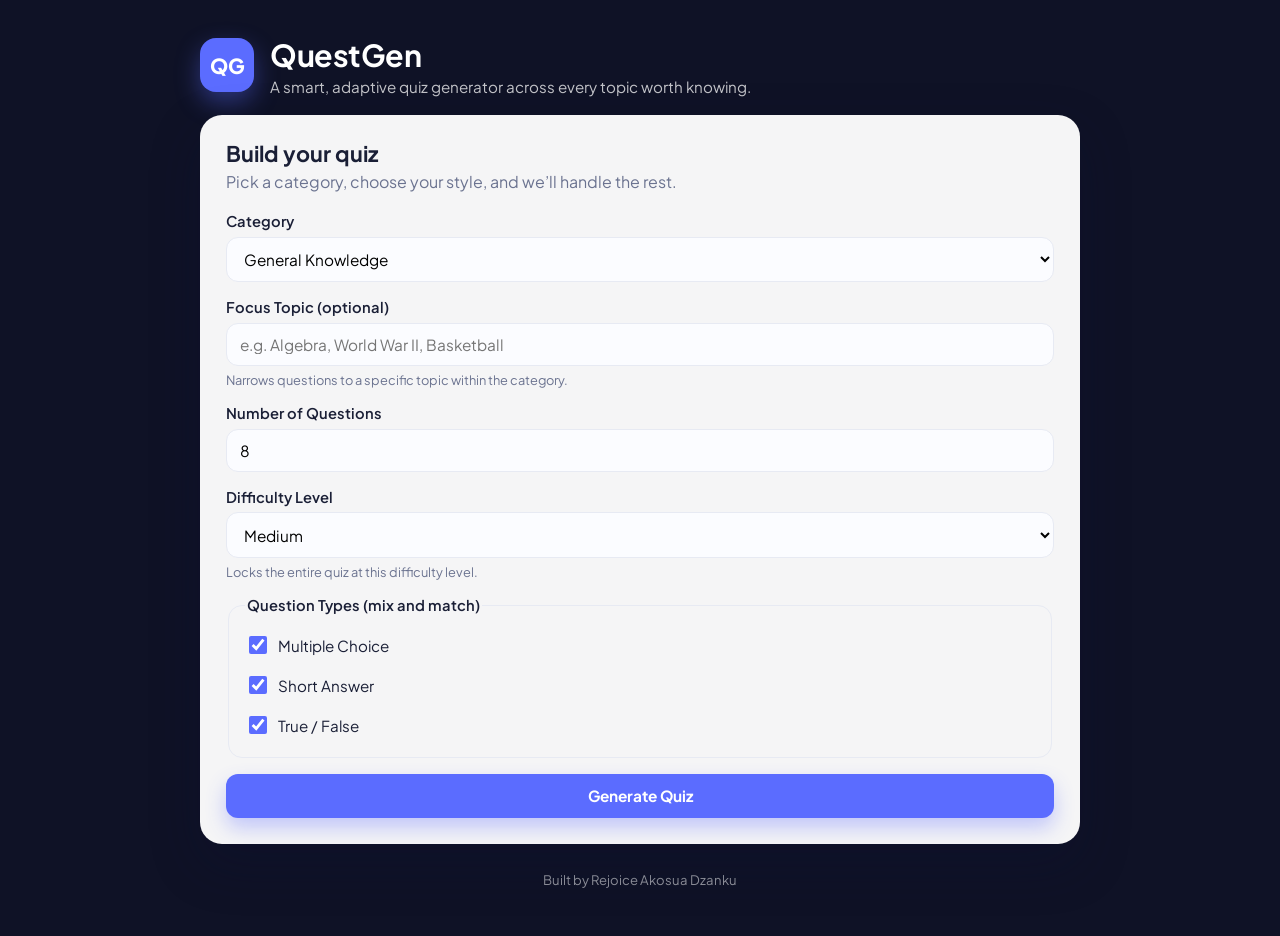
<file: static/index.html>
<!DOCTYPE html>
<html lang="en">
<head>
  <meta charset="UTF-8" />
  <meta name="viewport" content="width=device-width, initial-scale=1.0" />
  <title>QuestGen - Smart Question Generator</title>
  <link rel="preconnect" href="https://fonts.googleapis.com" />
  <link rel="preconnect" href="https://fonts.gstatic.com" crossorigin />
  <link href="https://fonts.googleapis.com/css2?family=Plus+Jakarta+Sans:wght@400;500;600;700;800&display=swap" rel="stylesheet" />
  <link rel="stylesheet" href="/static/style.css" />
</head>
<body>
  <div class="app-bg"></div>
  <main class="container">
    <header class="hero">
      <div class="logo">QG</div>
      <div class="hero-text">
        <h1>QuestGen</h1>
        <p class="tagline">A smart, adaptive quiz generator across every topic worth knowing.</p>
      </div>
      <!--USER_NAV-->
    </header>

    <section class="card screen">
      <h2 class="card-title">Build your quiz</h2>
      <p class="card-sub">Pick a category, choose your style, and we&rsquo;ll handle the rest.</p>

      <!--ERROR-->

      <form class="form-grid" action="/generate" method="post">
        <label class="field">
          <span>Category</span>
          <select name="subject">
            <option value="general">General Knowledge</option>
            <option value="science">Science &amp; Nature</option>
            <option value="physics">Physics</option>
            <option value="chemistry">Chemistry</option>
            <option value="biology">Biology</option>
            <option value="health">Health &amp; Medicine</option>
            <option value="technology">Technology</option>
            <option value="ai">Artificial Intelligence</option>
            <option value="mathematics">Mathematics</option>
            <option value="history">History</option>
            <option value="geography">Geography</option>
            <option value="space">Space &amp; Astronomy</option>
            <option value="literature">Literature</option>
            <option value="music">Music</option>
            <option value="sports">Sports</option>
            <option value="art">Art</option>
            <option value="economics">Economics</option>
          </select>
        </label>

        <label class="field">
          <span>Focus Topic (optional)</span>
          <input type="text" name="focus_topic" placeholder="e.g. Algebra, World War II, Basketball" autocomplete="off" />
          <small class="hint">Narrows questions to a specific topic within the category.</small>
        </label>

        <label class="field">
          <span>Number of Questions</span>
          <input type="number" name="total_questions" min="1" max="30" value="8" />
        </label>

        <label class="field">
          <span>Difficulty Level</span>
          <select name="difficulty">
            <option value="easy">Easy</option>
            <option value="medium" selected>Medium</option>
            <option value="hard">Hard</option>
            <option value="advanced">Advanced</option>
          </select>
          <small class="hint">Locks the entire quiz at this difficulty level.</small>
        </label>

        <fieldset class="field types">
          <legend>Question Types (mix and match)</legend>
          <label class="check"><input type="checkbox" name="multiple_choice" value="1" checked /> <span>Multiple Choice</span></label>
          <label class="check"><input type="checkbox" name="short_answer" value="1" checked /> <span>Short Answer</span></label>
          <label class="check"><input type="checkbox" name="true_false" value="1" checked /> <span>True / False</span></label>
        </fieldset>

        <button type="submit" class="btn btn-primary btn-block">Generate Quiz</button>
      </form>
    </section>

    <!--RESULTS-->

    <footer class="foot">Built by Rejoice Akosua Dzanku</footer>
  </main>
</body>
</html>
</file>
<file: static/style.css>
:root {
  --bg: #0f1226;
  --bg-2: #161a3a;
  --card: rgba(255, 255, 255, 0.96);
  --primary: #5b6cff;
  --primary-dark: #4250e0;
  --accent: #00d4b8;
  --success: #16a34a;
  --success-soft: #dcfce7;
  --danger: #dc2626;
  --danger-soft: #fee2e2;
  --text: #1a1f36;
  --muted: #6b7390;
  --border: #e7eaf3;
  --track: #e7eaf3;
  --shadow: 0 20px 50px rgba(12, 16, 50, 0.25);
}

* { box-sizing: border-box; }

html, body { height: 100%; }

body {
  margin: 0;
  font-family: "Plus Jakarta Sans", system-ui, Arial, sans-serif;
  color: var(--text);
  background: var(--bg);
  -webkit-font-smoothing: antialiased;
}

.app-bg {
  position: fixed;
  inset: 0;
  z-index: -1;
  background: var(--bg);
}

.container {
  width: min(880px, 94vw);
  margin: 0 auto;
  padding: 2.2rem 0 3rem;
  display: grid;
  gap: 1.2rem;
}

/* Hero */
.hero {
  display: flex;
  align-items: center;
  gap: 1rem;
  color: white;
}

.logo {
  width: 54px;
  height: 54px;
  border-radius: 16px;
  display: grid;
  place-items: center;
  font-weight: 800;
  font-size: 1.3rem;
  color: white;
  background: var(--primary);
  box-shadow: 0 10px 25px rgba(91, 108, 255, 0.4);
}

.hero h1 { margin: 0; font-size: 1.9rem; letter-spacing: -0.5px; }
.tagline { margin: 0.15rem 0 0; color: rgba(255, 255, 255, 0.75); font-size: 0.95rem; }

/* Cards */
.card {
  background: var(--card);
  border-radius: 22px;
  padding: 1.6rem;
  box-shadow: var(--shadow);
  backdrop-filter: blur(8px);
  animation: rise 0.4s ease both;
}

@keyframes rise {
  from { opacity: 0; transform: translateY(14px); }
  to { opacity: 1; transform: translateY(0); }
}

.card-title { margin: 0 0 0.25rem; font-size: 1.35rem; }
.card-sub { margin: 0 0 1.25rem; color: var(--muted); }

/* Form */
.form-grid { display: grid; gap: 1rem; }

.field { display: grid; gap: 0.4rem; }
.field > span, legend { font-weight: 600; font-size: 0.92rem; }
.hint { color: var(--muted); font-weight: 400; font-size: 0.8rem; }

select, input[type="number"], input[type="text"], input[type="email"], input[type="password"], textarea {
  width: 100%;
  border: 1.5px solid var(--border);
  border-radius: 12px;
  padding: 0.7rem 0.85rem;
  font-size: 0.96rem;
  font-family: inherit;
  background: #fbfcff;
  transition: border-color 0.15s, box-shadow 0.15s;
}

select:focus, input:focus, textarea:focus {
  outline: none;
  border-color: var(--primary);
  box-shadow: 0 0 0 4px rgba(91, 108, 255, 0.15);
}

.types {
  border: 1.5px solid var(--border);
  border-radius: 14px;
  padding: 0.9rem 1rem;
}

.check { display: flex; align-items: center; gap: 0.55rem; padding: 0.3rem 0; cursor: pointer; font-size: 0.95rem; }
.check input { width: 18px; height: 18px; accent-color: var(--primary); }

.time-note {
  background: #eef1ff;
  border: 1px dashed #c4ccff;
  color: #3a44a8;
  border-radius: 12px;
  padding: 0.7rem 0.9rem;
  font-size: 0.9rem;
}

/* Buttons */
.btn {
  border: none;
  border-radius: 12px;
  padding: 0.8rem 1.1rem;
  font-size: 0.96rem;
  font-weight: 700;
  font-family: inherit;
  cursor: pointer;
  transition: transform 0.08s ease, background 0.15s, box-shadow 0.15s;
}
.btn:active { transform: translateY(1px); }
.btn-block { width: 100%; }

.btn-primary { color: white; background: var(--primary); box-shadow: 0 10px 20px rgba(75, 92, 255, 0.3); }
.btn-primary:hover { background: var(--primary-dark); box-shadow: 0 12px 26px rgba(75, 92, 255, 0.42); }

.btn-success { color: white; background: var(--success); box-shadow: 0 10px 20px rgba(22, 163, 74, 0.28); }
.btn-success:hover { background: #138a3f; }

.btn-ghost { background: #f1f3fb; color: #404867; }
.btn-ghost:hover { background: #e6e9f6; }

/* Quiz head */
.quiz-head { display: flex; justify-content: space-between; align-items: center; gap: 1rem; flex-wrap: wrap; margin-bottom: 1rem; }
.quiz-meta { display: flex; gap: 0.5rem; flex-wrap: wrap; }

.chip {
  display: inline-block;
  padding: 0.35rem 0.75rem;
  border-radius: 999px;
  font-size: 0.82rem;
  font-weight: 700;
  background: var(--primary);
  color: white;
}
.chip-soft { background: #eef1ff; color: #3a44a8; }

/* Progress */
.progress-wrap { margin-bottom: 1.2rem; }
.progress-label { display: flex; justify-content: space-between; color: var(--muted); font-size: 0.86rem; margin-bottom: 0.35rem; font-weight: 600; }
.progress-track { width: 100%; height: 8px; border-radius: 999px; background: var(--track); overflow: hidden; }
.progress-bar { height: 100%; border-radius: 999px; background: var(--primary); }

/* Questions */
.question-list { display: grid; gap: 0.9rem; }

.question-card {
  border: 1.5px solid var(--border);
  border-radius: 16px;
  padding: 1.1rem;
  background: #fdfdff;
  transition: border-color 0.15s, box-shadow 0.15s;
}
.question-card:hover { border-color: #cdd4f3; }

.question-meta { font-size: 0.76rem; color: var(--muted); margin: 0 0 0.5rem; text-transform: capitalize; font-weight: 600; letter-spacing: 0.3px; }
.question-prompt { margin: 0 0 0.7rem; font-weight: 600; font-size: 1.02rem; line-height: 1.45; }

.choices { display: grid; gap: 0.5rem; }
.choice {
  display: flex; align-items: center; gap: 0.6rem;
  border: 1.5px solid var(--border);
  border-radius: 12px;
  padding: 0.6rem 0.8rem;
  cursor: pointer;
  transition: border-color 0.12s, background 0.12s;
}
.choice:hover { border-color: var(--primary); background: #f6f7ff; }
.choice input { width: 18px; height: 18px; accent-color: var(--primary); }
.choice:has(input:checked) { border-color: var(--primary); background: #eef1ff; }

/* Actions */
.actions { display: flex; flex-wrap: wrap; gap: 0.6rem; margin-top: 1.3rem; }

/* Results */
.score-board {
  display: flex; align-items: center; gap: 1.6rem; flex-wrap: wrap;
  background: #f4f6ff;
  border: 1px solid var(--border);
  border-radius: 18px;
  padding: 1.3rem;
  margin-bottom: 1.4rem;
}
.score-ring {
  width: 120px; height: 120px; border-radius: 50%;
  display: grid; place-items: center;
  font-size: 1.9rem; font-weight: 800; color: white;
  background: var(--primary);
}

.score-stats { display: grid; gap: 0.6rem; }
.score-stats p { margin: 0; display: flex; flex-direction: column; }
.score-stats strong { font-size: 1.15rem; }
.score-stats span { color: var(--muted); font-size: 0.82rem; }

.review-head { display: flex; justify-content: space-between; align-items: center; margin-bottom: 0.8rem; }
.review-head h3 { margin: 0; }
.legend { display: flex; gap: 0.9rem; font-size: 0.82rem; color: var(--muted); }
.legend-item { display: flex; align-items: center; gap: 0.35rem; }
.dot { width: 11px; height: 11px; border-radius: 50%; display: inline-block; }
.dot-green { background: var(--success); }
.dot-red { background: var(--danger); }

.feedback-list { display: grid; gap: 0.8rem; }
.feedback-item {
  border-radius: 14px;
  border: 1.5px solid var(--border);
  border-left-width: 6px;
  padding: 1rem;
  animation: rise 0.3s ease both;
}
.feedback-item.correct { border-left-color: var(--success); background: var(--success-soft); }
.feedback-item.incorrect { border-left-color: var(--danger); background: var(--danger-soft); }

.feedback-top { display: flex; justify-content: space-between; gap: 0.6rem; align-items: flex-start; margin-bottom: 0.4rem; }
.feedback-title { margin: 0; font-weight: 700; line-height: 1.4; }
.verdict { font-size: 0.78rem; font-weight: 800; padding: 0.2rem 0.6rem; border-radius: 999px; white-space: nowrap; }
.verdict.correct { background: var(--success); color: white; }
.verdict.incorrect { background: var(--danger); color: white; }

.answer-row { margin: 0.2rem 0; font-size: 0.9rem; }
.answer-row .label { color: var(--muted); font-weight: 600; }
.answer-row.good .value { color: var(--success); font-weight: 700; }
.answer-row.bad .value { color: var(--danger); font-weight: 700; }
.explain { margin: 0.5rem 0 0; font-size: 0.88rem; color: #44506e; font-style: italic; }

.foot { text-align: center; color: rgba(255,255,255,0.55); font-size: 0.82rem; padding-top: 0.5rem; }

.hidden { display: none !important; }

/* Server-rendered additions */
a.btn { text-decoration: none; display: inline-flex; align-items: center; justify-content: center; }

.inline-form { display: none; }

.alert {
  background: var(--danger-soft);
  border: 1px solid #f6c4c9;
  color: #b3261e;
  padding: 0.75rem 0.95rem;
  border-radius: 12px;
  margin-bottom: 1rem;
  font-weight: 600;
}

.over-time { color: var(--danger); }


/* Auth */
.hero-text { flex: 1; }

.auth-nav {
  display: flex;
  align-items: center;
  gap: 0.7rem;
}

.auth-hi {
  color: rgba(255, 255, 255, 0.85);
  font-weight: 600;
  font-size: 0.9rem;
}

.btn-sm {
  padding: 0.45rem 0.8rem;
  font-size: 0.85rem;
}

.auth-card { max-width: 460px; margin: 0 auto; width: 100%; }

.auth-switch {
  margin: 1.2rem 0 0;
  text-align: center;
  color: var(--muted);
  font-size: 0.92rem;
}

.auth-switch a {
  color: var(--primary);
  font-weight: 600;
  text-decoration: none;
}

.auth-switch a:hover { text-decoration: underline; }

/* Generated-questions list (StartoCode-spec generator) */
.gen-choices {
  margin: 0.5rem 0 0.7rem;
  padding-left: 1.2rem;
  color: var(--text);
}

.gen-choices li {
  padding: 0.15rem 0;
  font-size: 0.95rem;
}

@media (max-width: 560px) {
  .card { padding: 1.2rem; }
  .score-board { justify-content: center; text-align: center; }
}
</file>
